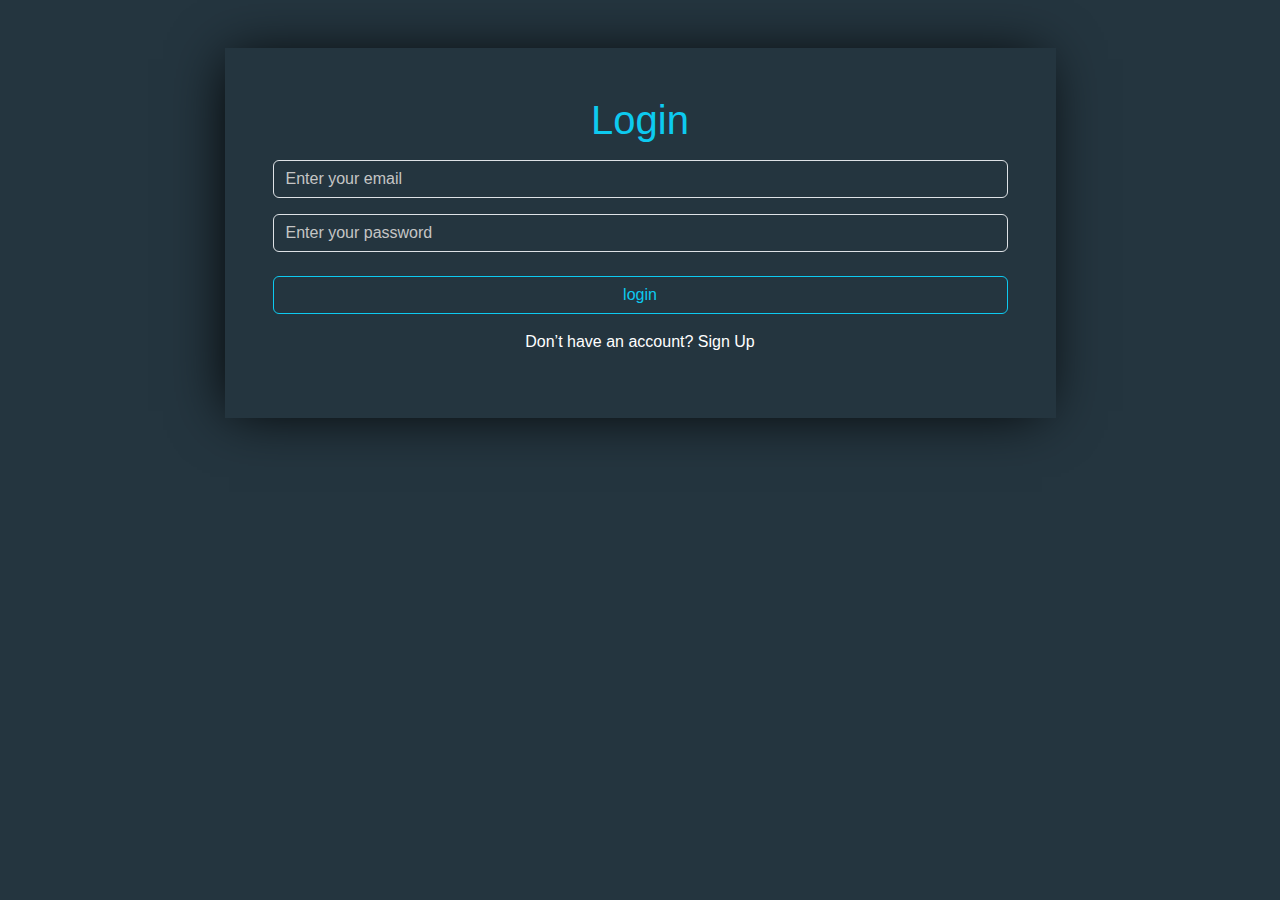
<file: index.html>
<!DOCTYPE html>
<html lang="en">

<head>
  <meta charset="UTF-8">
  <meta http-equiv="X-UA-Compatible" content="IE=edge">
  <meta name="viewport" content="width=device-width, initial-scale=1.0">
  <link rel="stylesheet" href="css/bootstrap.min.css">
  <link rel="stylesheet" href="css/SheetSTYle.css">
 <link href = "images/logo.jpg" rel="icon" type="image/jpg">

  <title>Quiz</title>
</head>

<body>
  <div class="container ">
    <div class="row ">
      <div class="col-md-9 m-auto text-center mt-5 ">
        <div class="content p-5">
          <h1 class="mb-3 text-info">Login</h1>
          <input type="email" class="form-control mb-3 text-white" placeholder="Enter your email" id="userEmailInput"   >
          <input type="password" class="form-control mb-4 text-white" placeholder="Enter your password" id="userPassInput">
          <p class="text-danger mb-2 d-none" id="emptyInputsForLogin">All inputs are required</p>
          <p class="text-danger mb-2 d-none" id="incorrectData">Your Email or password is incorrect</p>
          <button class="btn btn-outline-info w-100 mb-3" id="loginBtn"> login</button>
          <p class="text-white">Don’t have an account? <a href="signUp.html" class=" text-white"> Sign Up</a></p>
        </div>
      </div>
    </div>
  </div>




  <script src="js/loginIndex.js"></script>
</body>

</html>
</file>
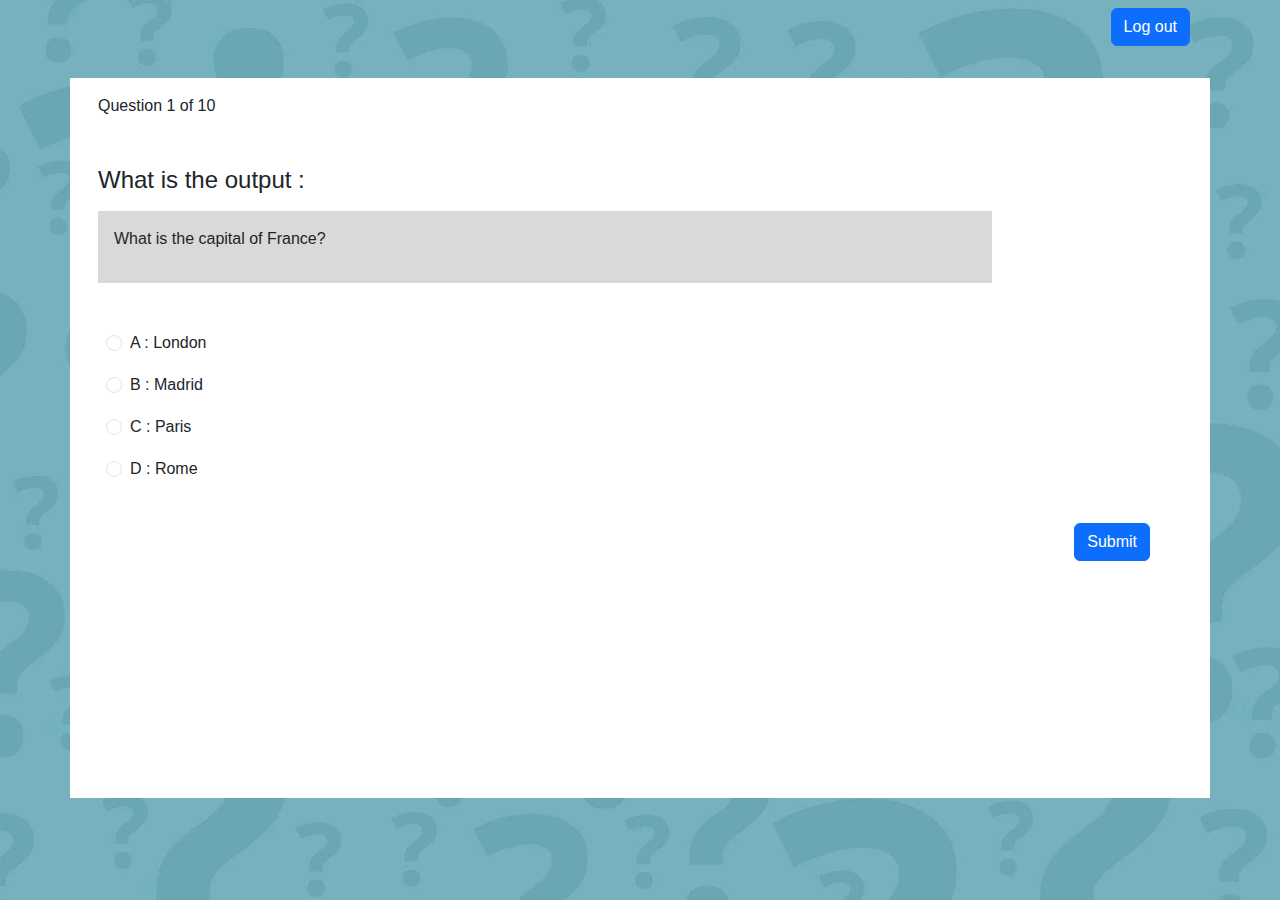
<file: quiz.html>
<!DOCTYPE html>
<html lang="en">

<head>
    <meta charset="UTF-8">
    <meta name="viewport" content="width=device-width, initial-scale=1.0">
    <link rel="stylesheet" href="css/bootstrap.min.css">
    <link rel="stylesheet" href="css/style.css">
    <link href="images/logo.jpg" rel="icon" type="image/jpg">
    <title>Quiz Game</title>
</head>

<body>
    <div class="container">
        <div class="row">
            <div class="col-md-12">
      <div id="headerTop" class="header d-flex justify-content-around align-items-center m-lg-2 m-sm-2">
        <h2 id="userName" class="text-white"></h2>
        <button class="btn btn-primary d-block ms-auto "><a class="text-decoration-none text-white"
                href="./index.html">Log out</a></button>
      </div>

            </div>
        </div>
    </div>
    <section id="quizQuestions" class="m-4 ">
        <div class="container bg-white">
            <div class="row" id="questionRow">

            </div>
            
            <button class="btn btn-primary d-block ms-auto me-5 mt-2" id="submitBtn">Submit</button>
        </div>
    </section>



    <section id="finish" class="m-5">

        <div class="container">
            <div class="row">
                <div class="col-md-12 col-sm-12">
                    <div class="bg-white  m-auto shadow-lg rounded overflow-auto text-center">
                        <h1 class=" text-spec py-5 bg-light border-bottom">Finish</h1>
                        <div class="p-4">
                            <h5 class=" text-spec">Score</h5>
                            <h4 class=" text-spec" id="score">5</h4>
                            <button
                                class="btn float-right py-2 px-4 bg-primary rounded-pill text-white my-4 d-block ms-auto"
                                id="tryBtn">Try
                                Again?</button>
                        </div>
                    </div>
                </div>
            </div>
        </div>
    </section>

    <script src="js/index.js"></script>
</body>

</html>
</file>
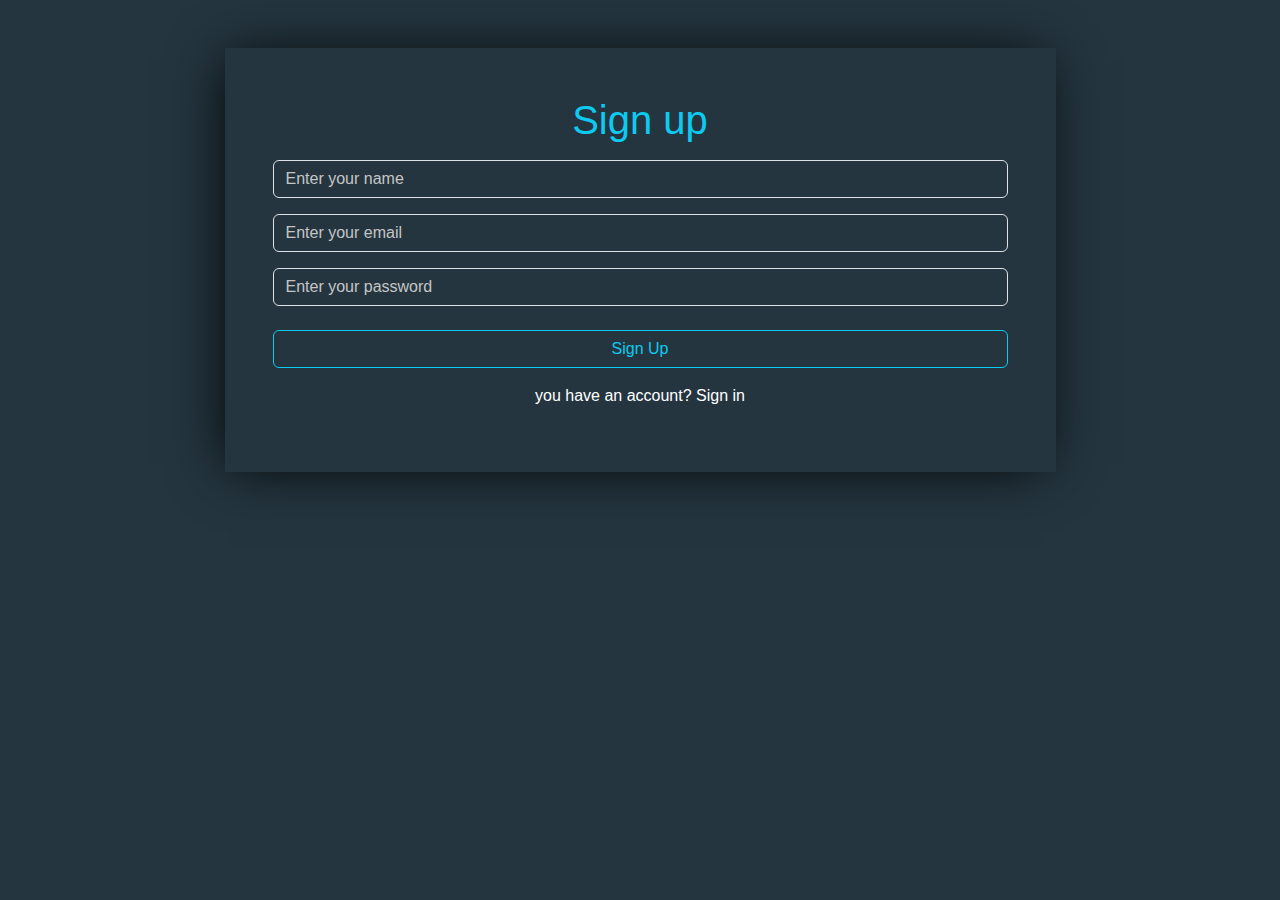
<file: signUp.html>
<!DOCTYPE html>
<html lang="en">

<head>
  <meta charset="UTF-8">
  <meta http-equiv="X-UA-Compatible" content="IE=edge">
  <meta name="viewport" content="width=device-width, initial-scale=1.0">
  <link rel="stylesheet" href="css/bootstrap.min.css">
  <link rel="stylesheet" href="css/SheetSTYle.css">
 <link href = "images/logo.jpg" rel="icon" type="image/jpg">

  <title>Quiz</title>
</head>

<body>
  <div class="container ">
    <div class="row ">
      <div class="col-md-9 m-auto text-center mt-5 ">
        <div class="content p-5">
          <h1 class="mb-3 text-info">Sign up</h1>
          <input type="text" class="form-control mb-3 text-white" placeholder="Enter your name" id="userName">
          <input type="email" class="form-control mb-3 text-white" placeholder="Enter your email" id="userEmail">
          <input type="password" class="form-control mb-4 text-white" placeholder="Enter your password" id="userPass">
          <p class="text-danger mb-4 d-none" id="emptyInputs">All inputs are required</p>
          <p class="text-danger mb-4 d-none" id="invalidEmail">invalid Email</p>
          <p class="text-danger mb-4 d-none" id="reservedEmail">Email already in use </p> 

          <button class="btn btn-outline-info w-100 mb-3" id="signUpBtn">  Sign Up</button>
          <p class="text-white">you have an account? <a href="index.html" class=" text-white"> Sign in</a></p>
        </div>
      </div>
    </div>
  </div>




  <script src="js/signUpindex.js"></script>
</body>

</html>
</file>
<file: css/SheetSTYle.css>
* {
    box-sizing: border-box;
}

body {
    background: #24353f;
    font-family: 'Titillium Web', sans-serif;
}

.container .content {
    background: #24353f;
    box-shadow: -5px 2px 54px -9px rgb(0, 0, 0);
}

.form-control {
    background: #24353f;
}

.form-control:focus {
    background: 0;
    box-shadow: none;
}

::placeholder {
    color: white;

}

.content a {
    text-decoration: none;
}

.content a:hover {
    text-decoration: underline;
}

::placeholder {
    color: #c5c5c5 !important;
}

nav {
    background: #24353f;
}

nav li:hover a{
color: black !important ;
}
</file>
<file: css/style.css>
body {
    font-family: 'Segoe UI', Tahoma, Geneva, Verdana, sans-serif;
    background-image: url('../images/2384075.webp');
    background-size: cover;
    background-repeat: no-repeat;
    background-position: right;
    height: 100vh;
}
.bgQuestion{
    background-color: rgb(217, 217, 217);
}

#quizQuestions .container {
    height: 80vh;
}
#finish .container{
    height: 80vh;
    width: 100%;

}
.text-spec {
    color: #3566b1
}

.bg-spec {
    background-color: #3566b1
}


button {
    cursor: pointer;
}
/* 
567 */
@media only screen and (max-width: 567px) {
#headerTop{
    margin: 1rem;
}
    }
</file>
